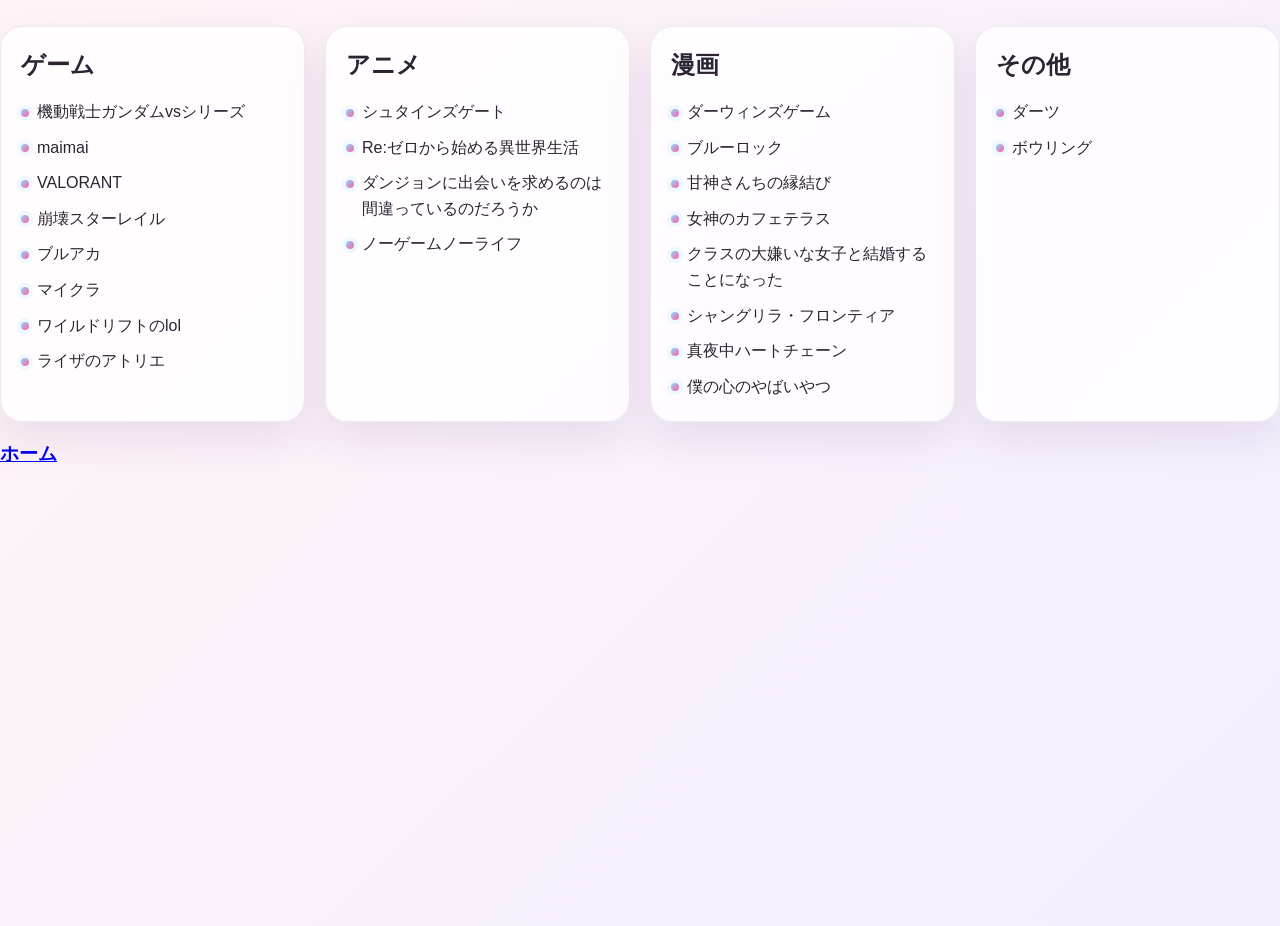
<file: like.html>
<!DOCTYPE html>
<html lang="en">
<head>
    <meta charset="UTF-8">
    <meta name="viewport" content="width=device-width, initial-scale=1.0">
    <title>趣味</title>
    <link rel="stylesheet" href="CSS/style.css">
</head>
<body>
                <section class="interest-grid">
                <article class="card">
                    <h2>ゲーム</h2>
                    <ul>
                        <li>機動戦士ガンダムvsシリーズ</li>
                        <li>maimai</li>
                        <li>VALORANT</li>
                        <li>崩壊スターレイル</li>
                        <li>ブルアカ</li>
                        <li>マイクラ</li>
                        <li>ワイルドリフトのlol</li>
                        <li>ライザのアトリエ</li>
                    </ul>
                </article>

                <article class="card">
                    <h2>アニメ</h2>
                    <ul>
                        <li>シュタインズゲート</li>
                        <li>Re:ゼロから始める異世界生活</li>
                        <li>ダンジョンに出会いを求めるのは間違っているのだろうか</li>
                        <li>ノーゲームノーライフ</li>
                    </ul>
                </article>

                <article class="card">
                    <h2>漫画</h2>
                    <ul>
                        <li>ダーウィンズゲーム</li>
                        <li>ブルーロック</li>
                        <li>甘神さんちの縁結び</li>
                        <li>女神のカフェテラス</li>
                        <li>クラスの大嫌いな女子と結婚することになった</li>
                        <li>シャングリラ・フロンティア</li>
                        <li>真夜中ハートチェーン</li>
                        <li>僕の心のやばいやつ</li>
                    </ul>
                </article>

                <article class="card">
                    <h2>その他</h2>
                    <ul>
                        <li>ダーツ</li>
                        <li>ボウリング</li>
                    </ul>
                </article>
            </section>
            <h3><a  href="index.html">ホーム</a></h3>
</body>
</html>
</file>
<file: CSS/style.css>
:root {
    --bg-1: #fff3f7;
    --bg-2: #f3efff;
    --card: rgba(255, 255, 255, 0.8);
    --text: #2d2333;
    --muted: #6f5d7a;
    --pink: #ff8fb1;
    --rose: #ff5fa2;
    --lavender: #b9a6ff;
    --sky: #8ad7ff;
    --border: rgba(109, 93, 128, 0.12);
    --shadow: 0 18px 40px rgba(130, 90, 145, 0.14);
}

* {
    box-sizing: border-box;
}

html {
    scroll-behavior: smooth;
}

body {
    margin: 0;
    min-height: 100vh;
    font-family: "Segoe UI", "Hiragino Sans", "Yu Gothic", sans-serif;
    background: linear-gradient(135deg, var(--bg-1) 0%, var(--bg-2) 100%);
    color: var(--text);
}

img {
    max-width: 100%;
    display: block;
}

.page-shell {
    width: min(1000px, calc(100% - 32px));
    margin: 40px auto;
    padding: 24px;
}

.hero {
    display: flex;
    align-items: center;
    gap: 24px;
    background: rgba(255, 255, 255, 0.56);
    backdrop-filter: blur(8px);
    border: 1px solid var(--border);
    border-radius: 28px;
    padding: 28px 30px;
    box-shadow: var(--shadow);
}

.avatar {
    width: 110px;
    height: 110px;
    border-radius: 50%;
    background: linear-gradient(135deg, var(--pink), var(--lavender));
    color: white;
    display: grid;
    place-items: center;
    font-size: 2.6rem;
    font-weight: 700;
    letter-spacing: 0.06em;
    box-shadow: 0 16px 30px rgba(255, 95, 162, 0.28);
}

.eyebrow {
    margin: 0 0 8px;
    color: var(--rose);
    font-size: 0.8rem;
    font-weight: 700;
    letter-spacing: 0.14em;
}

h1 {
    margin: 0;
    font-size: clamp(2.2rem, 5vw, 4rem);
    line-height: 1.1;
}

.subtitle {
    margin: 10px 0 0;
    color: var(--muted);
    font-size: 1.05rem;
}

main {
    margin-top: 28px;
}

.info-card,
.card,
.links {
    background: var(--card);
    border: 1px solid var(--border);
    border-radius: 22px;
    box-shadow: var(--shadow);
}

.info-card {
    padding: 26px 24px 18px;
}

h2 {
    margin: 0 0 18px;
    font-size: 1.5rem;
}

table {
    width: 100%;
    border-collapse: collapse;
    overflow: hidden;
    border-radius: 16px;
    background: rgba(255, 255, 255, 0.72);
}

th,
td {
    text-align: left;
    padding: 16px 18px;
    border-bottom: 1px solid rgba(135, 115, 160, 0.14);
}

th {
    width: 130px;
    color: var(--muted);
    font-weight: 700;
    background: rgba(185, 166, 255, 0.12);
}

td {
    font-size: 1rem;
}

tr:last-child th,
tr:last-child td {
    border-bottom: none;
}

.interest-grid {
    margin-top: 26px;
    display: grid;
    grid-template-columns: repeat(auto-fit, minmax(240px, 1fr));
    gap: 20px;
}

.card {
    padding: 22px 20px;
}

.card ul {
    list-style: none;
    margin: 0;
    padding: 0;
    display: grid;
    gap: 10px;
}

.card li {
    position: relative;
    margin: 0;
    padding: 0 0 0 16px;
    line-height: 1.6;
    color: var(--text);
}

.card li::before {
    content: "";
    position: absolute;
    left: 0;
    top: 0.6em;
    width: 8px;
    height: 8px;
    border-radius: 50%;
    background: linear-gradient(135deg, var(--sky), var(--rose));
    box-shadow: 0 0 0 4px rgba(138, 215, 255, 0.14);
}

.links {
    margin-top: 26px;
    padding: 22px 20px;
}

.link-list {
    display: flex;
    flex-wrap: wrap;
    gap: 14px;
}

.link-list a {
    display: inline-flex;
    align-items: center;
    justify-content: center;
    min-width: 170px;
    padding: 12px 18px;
    border-radius: 999px;
    background: linear-gradient(135deg, var(--pink), var(--lavender));
    color: white;
    text-decoration: none;
    font-weight: 700;
    box-shadow: 0 10px 22px rgba(255, 120, 170, 0.22);
    transition: transform 0.2s ease, box-shadow 0.2s ease;
}

.link-list a:hover,
.link-list a:focus-visible {
    transform: translateY(-2px);
    box-shadow: 0 14px 24px rgba(255, 120, 170, 0.28);
}

@media (max-width: 640px) {
    .page-shell {
        width: min(100% - 20px, 1000px);
        margin: 18px auto 40px;
        padding: 0;
    }

    .hero {
        flex-direction: column;
        text-align: center;
        padding: 24px 18px;
    }

    .avatar {
        width: 90px;
        height: 90px;
        font-size: 2.2rem;
    }

    .info-card,
    .card,
    .links {
        border-radius: 18px;
    }

    th {
        display: block;
        width: 100%;
        border-bottom: none;
        padding-bottom: 6px;
    }

    td {
        display: block;
        padding-top: 0;
        padding-bottom: 16px;
    }

    .link-list {
        flex-direction: column;
    }

    .link-list a {
        width: 100%;
    }
}
</file>
